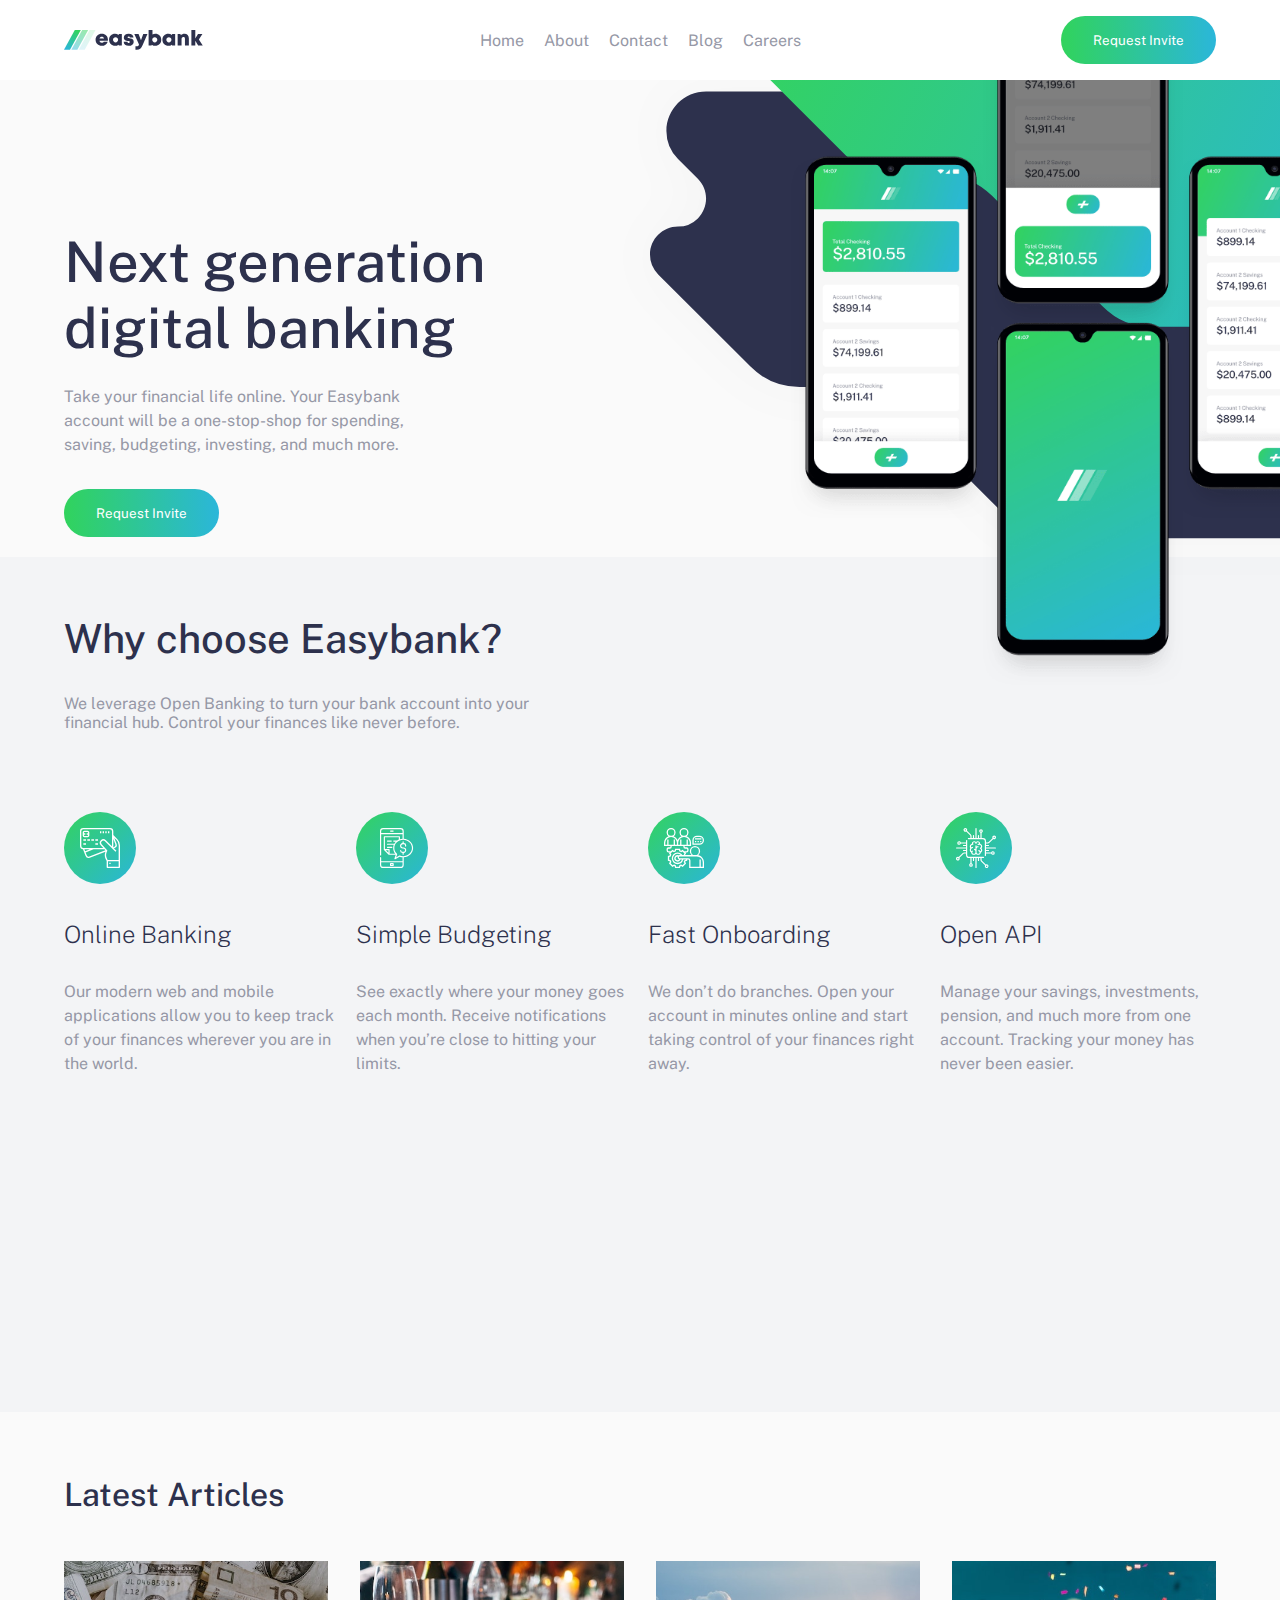
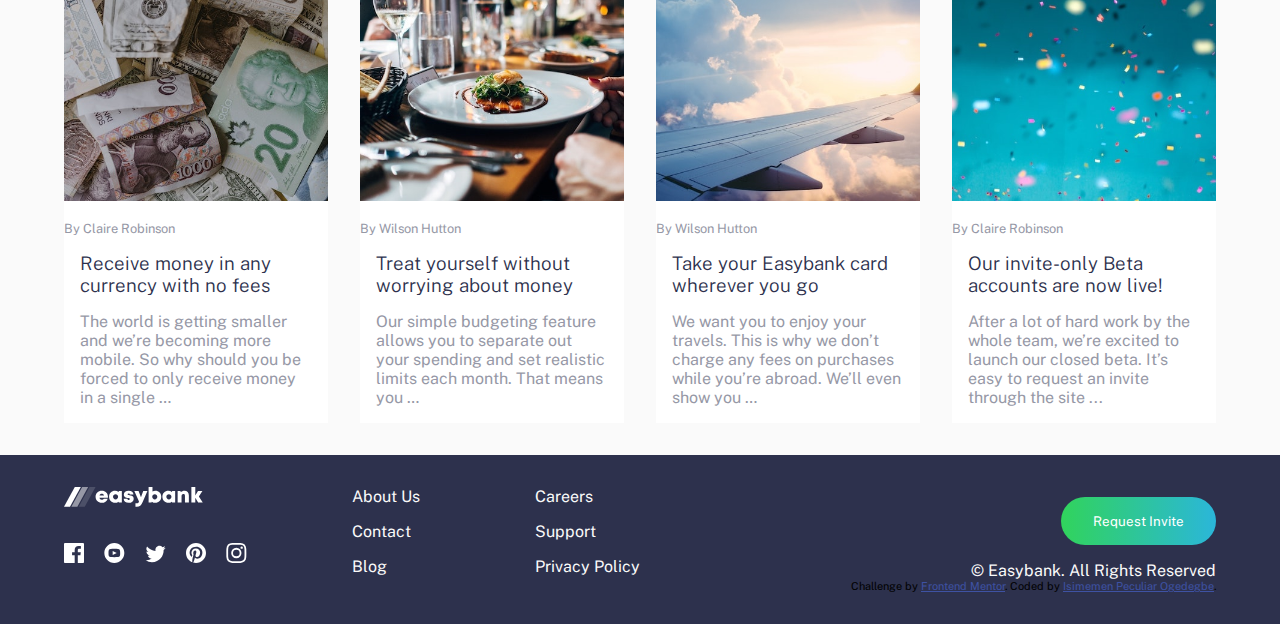
<file: index.html>
<!DOCTYPE html>
<html lang="en">
<head>
  <meta charset="UTF-8">
  <meta name="viewport" content="width=device-width, initial-scale=1.0"> <!-- displays site properly based on user's device -->

  <link rel="icon" type="image/png" sizes="32x32" href="./images/favicon-32x32.png">
  
  <title>Frontend Mentor | Easybank landing page</title>

  <!-- Feel free to remove these styles or customise in your own stylesheet 👍 -->
  <style>
    .attribution { font-size: 11px; text-align: center; }
    .attribution a { color: hsl(228, 45%, 44%); }
  </style>
  <link rel="stylesheet" href="style.css">
  <link rel="preconnect" href="https://fonts.googleapis.com">
<link rel="preconnect" href="https://fonts.gstatic.com" crossorigin>
<link href="https://fonts.googleapis.com/css2?family=Lexend+Deca:wght@100..900&family=Public+Sans:ital,wght@0,100..900;1,100..900&display=swap" rel="stylesheet">
</head>
<body>

<header class="header">
  <div class="header-nav">
    <img src="./images/logo.svg" alt="">
    <nav>
      <ul>
        <li><a href="index.html">Home</a></li>
        <li><a href="">About</a></li>
        <li><a href="">Contact</a></li>
        <li><a href="">Blog</a></li>
        <li><a href="">Careers</a></li>
      </ul>
    </nav>
    <button class="btn"> Request Invite</button>
    <img class="icon-menu" src="./images/icon-hamburger.svg" alt="">
  </div>
  <div class="header-main">
    <div class="header-main-left">
<h1>Next generation digital banking</h1>
<p>Take your financial life online. Your Easybank account will be a one-stop-shop 
  for spending, saving, budgeting, investing, and much more.
</p>
<button class="btn">Request Invite</button>
    </div>
    <div class="header-main-right">
      <img src="./images/image-mockups.png" alt="">
    </div>
  </div>
</header>
<section class="about">
  <div class="about-main">
    <h1>Why choose Easybank?</h1>
    <p>We leverage Open Banking to turn your bank account into your financial hub. Control 
      your finances like never before.
    </p>
  </div>
    <div class="about-wrapper">
      <div class="about-content">
        <img src="./images/icon-online.svg" alt="">
        <h2>Online Banking</h2>
        <p>Our modern web and mobile applications allow you to keep track of your finances 
          wherever you are in the world.
        </p>
      </div>

      <div class="about-content">
        <img src="./images/icon-budgeting.svg" alt="">
        <h2>Simple Budgeting</h2>
        <p>See exactly where your money goes each month. Receive notifications when you’re 
          close to hitting your limits.
        </p>
      </div>
    

    <div class="about-content">
      <img src="./images/icon-onboarding.svg" alt="">
      <h2>Fast Onboarding</h2>
      <p> We don’t do branches. Open your account in minutes online and start taking control 
        of your finances right away.
      </p>
    </div>

    <div class="about-content">
      <img src="./images/icon-api.svg" alt="">
      <h2>Open API</h2>
      <p>Manage your savings, investments, pension, and much more from one account. Tracking 
        your money has never been easier.
      </p>
    </div>
  </div>
  
</section>
  <section class="article">
    <h1>Latest Articles</h1>
    <div class="article-wrapper">
      <div class="article-content">
        <img src="./images/image-currency.jpg" alt="">
        <p class="author">By Claire Robinson</p>
        <h3>Receive money in any currency with no fees</h3>
        <p class="desc">The world is getting smaller and we’re becoming more mobile. So why should you be 
          forced to only receive money in a single …
        </p>
      </div>

      <div class="article-content">
        <img src="./images/image-restaurant.jpg" alt="">
        <p class="author">By Wilson Hutton</p>
        <h3>Treat yourself without worrying about money</h3>
        <p class="desc">Our simple budgeting feature allows you to separate out your spending and set 
          realistic limits each month. That means you …
        </p>
      </div>

      <div class="article-content">
        <img src="./images/image-plane.jpg" alt="">
        <p class="author">By Wilson Hutton</p>
        <h3>Take your Easybank card wherever you go</h3>
        <p class="desc">We want you to enjoy your travels. This is why we don’t charge any fees on purchases 
          while you’re abroad. We’ll even show you …
        </p>
      </div>

      <div class="article-content">
        <img src="./images/image-confetti.jpg" alt="">
        <p class="author">By Claire Robinson</p>
        <h3>Our invite-only Beta accounts are now live!</h3>
        <p class="desc">After a lot of hard work by the whole team, we’re excited to launch our closed beta. 
          It’s easy to request an invite through the site ...
        
        </p>
      </div>
    </div>
  </section>
<footer class="footer">
  <div class="left-footer">
<div class="left-footer-logo">
  <img class="footer-logo" src="./images/logo.svg" alt="">
  <ul>
    <li><a href="" target="blank"><img src="./images/icon-facebook.svg" alt=""></a></li>
    <li><a href="" target="blank"><img src="./images/icon-youtube.svg" alt=""></a></li>
    <li><a href="" target="blank"><img src="./images/icon-twitter.svg" alt=""></a></li>
    <li><a href="" target="blank"><img src="./images/icon-pinterest.svg" alt=""></a></li>
    <li><a href="" target="blank"><img src="./images/icon-instagram.svg" alt=""></a></li>
  </ul>
</div>
<div class="left-footer-nav">
  <ul>
    <div>
    <li><a href="">About Us</a></li>
    <li><a href="">Contact</a></li>
    <li><a href="">Blog</a></li>
  </div>
  <div>
    <li><a href="">Careers</a></li>
    <li><a href="">Support</a></li>
    <li><a href=""> Privacy Policy</a></li>
  </div>
  </ul>
</div>
  </div>
 <div class="right-footer">
  <button class="btn">Request Invite
  </button>
  <p>© Easybank. All Rights Reserved</p>
  <div class="attribution">
    Challenge by <a href="https://www.frontendmentor.io?ref=challenge" target="_blank">Frontend Mentor</a>. 
    Coded by <a href="#">Isimemen Peculiar Ogedegbe</a>.
  </div>
 </div>
  
</footer>
  <script src="app.js"></script>
</body>
</html>
</file>
<file: style.css>
*{
    margin: 0;
    padding: 0;
    box-sizing: border-box;
    font-family:"Public Sans", sans-serif ;
}
:root{
    --dark-blue:hsl(233, 26%, 24%);
    --lime-green:hsl(136, 65%, 51%);
    --bright-cyan:hsl(192, 70%, 51%);
    --grayish-blue:hsl(233, 8%, 62%);
    --light-grayish-blue:hsl(220, 16%, 96%);
    --very-light-gray:hsl(0, 0%, 98%);
    --white:hsl(0, 0%, 100%);
}
body{
    overflow-x: hidden;
}
.header{
    width: 100%;
    height: 100%;
}
.header-nav{
    padding: 1rem 4rem;
    display: flex;
    justify-content: space-between;
    align-items: center;
    position: sticky;
    top: 0;
    background: var(--white);
   z-index: 1; 
}
.header-nav nav ul li{
    list-style: none;
    display: inline;
    margin-left: 1rem;
    position: relative;
}
.header-nav nav ul li::before{
    content: '';
    width: 0%;
    height: 2px;
    background-color: var(--bright-cyan);
    position: absolute;
    left: 0;
    bottom:-1rem;
    transition: all 0.4s ease-out;

}
.header-nav nav ul li:hover::before{
    width: 100%;
}
.header-nav nav ul li a{
text-decoration: none;
color: var(--grayish-blue);
padding-bottom: 1rem;
}
/* .header-nav nav ul li a:hover{
    border-bottom: 1px solid var(--bright-cyan); 
} */
 .btn{
    padding: 1rem 2rem;
    background-image: linear-gradient(to right,var(--lime-green),var(--bright-cyan));
    border: none;
    color: var(--white);
    font-weight: 400;
    border-radius: 2rem;
    transition: opacity .4s ease-out;
    
 }
 .btn:hover{
    opacity: 0.5;
    cursor: pointer;
 }
  .header-main{
    background-color: var(--very-light-gray);
    display: flex;
    justify-content: center;
    align-items: center; 
    padding-left: 4rem;
 }
 .header-main-left{
    width: 40%;
 }
 .header-main-right{
    width: 60%;
    background-image: url(./images/bg-intro-desktop.svg);
    background-size: 120%;
    background-position: 50px -200px;
    background-repeat: no-repeat;
 }
 .header-main-right img{
    width: 80%;
    float: right;
    margin-right: -13%;
    margin-top: -15%;
 }
 .header-main-left h1{
    font-size: 3.5rem;
    font-weight: 500;
    color: var(--dark-blue);
    margin-bottom: 1.5rem;
 }
 .header-main-left p{
color: var(--grayish-blue);
margin-bottom: 2rem;
width: 75%;
line-height: 1.5rem;
 }
 .about{
    width: 100%;
    height: 95vh;
    background-color: var(--light-grayish-blue);
    margin-top: -10%;
    padding: 0 4rem 2rem 4rem;
 }
 .about-main{
padding-top: 5%;
margin-bottom: 2rem;
 }
 .about-main h1{
    font-size: 2.5rem; 
    font-weight: 500;
    color: var(--dark-blue);
    margin-bottom: 2rem;
 }
 .about-main p{
    color: var(--grayish-blue);
    width: 45%;
    margin-bottom: 2rem;
 }
 .about-wrapper{
   display: flex; 
   margin-top: 5rem;
   gap: 1rem;
 }
 .about-content{
    width: 25%;
 }
 .about-content img{
margin-bottom: 2rem;
 }
 .about-content h2{
    color: var(--dark-blue);
    font-weight: 200;
 }
 .about-content p{
    color: var(--grayish-blue);
    padding-top: 2rem;
    line-height: 1.5rem;
 }
 .article{
    padding: 2rem 4rem;
    background-color: var(--very-light-gray);
 }
 .article h1{
    color: var(--dark-blue);
    font-size: 2rem; 
    font-weight: 500;
    margin-top: 2rem;
 }
 .article-wrapper{
    margin-top: 3rem;
    display: flex;
    gap: 2rem;
 }
 .article-content img{
    width: 100%;
    height:15rem ;
    object-fit: cover;
 }
 .article-content{
    width: 25%;
    background-color: white;
 }
 .author{
    font-size: 0.8rem;
    margin: 1rem 0;
    color: var(--grayish-blue);
 }
 .desc{
    color: var(--grayish-blue); 
    margin:1rem;
 }
 .article-content h3{
margin: 0 1rem;
font-weight: 300;
color: var(--dark-blue);
 }
.footer{
   width: 100%;
   background-color: var(--dark-blue);
   padding: 2rem 4rem;
   display: flex;
}
.left-footer,.right-footer{
   width: 50%;
}
.left-footer{
   display: flex;
}
.left-footer-logo,.left-footer-nav{
   flex:1;
}
.footer-logo{
   filter: grayscale(50) brightness(50);
}
.left-footer-logo ul{
   margin-top: 2rem;
}
.left-footer-logo ul li{
list-style: none;
display: inline;
margin-right: 1rem;
}
.left-footer-logo ul li a img{

   transition: all 0.4s ease-out ;
}
.left-footer-logo ul li a img:hover{
   transform: scale(1.5);
   /* fill: var(--bright-cyan); */
}
.left-footer-nav ul{
   display: flex;
   justify-content: space-between;
}
.left-footer-nav ul li{
   list-style: none;
   margin-bottom: 1rem;
}
.left-footer-nav ul li a{
   text-decoration: none;
   color: var(--very-light-gray);
}
.right-footer{
   display: flex;
   flex-direction: column;
   justify-content: flex-end;
   align-items: flex-end;
}
.right-footer button{
   margin-bottom: 1rem;
}
.right-footer p{
   color: var(--very-light-gray);
}
.icon-menu{
   display: none;
}
@media(max-width:600px){
   body{
      position: relative;
   }
   .header-nav{
      padding: 1rem;
   }
   .icon-menu{
      display: block;
   }
   .header-nav button{
      display: none;
   }
   .header-nav nav{
       /* display: none; */
      position: absolute;
      top: 3.5rem;
      left: 0;
      width: 100%;
      background-image: linear-gradient(to bottom,hsla(233, 26%, 24%, 0.5),hsla(0, 0%, 100%,0.5));
      height: 100vh;
      z-index: 1;
      transition: all 1s ease-out;
      transform:translateX(-150%);
   }
   .header-nav nav.active{
      transition: all 1s ease-out;
      transform: translateX(0);
   }
   .header-nav nav.hide{
      transition: all 1s ease-out;
      transform:translateX(-150%);
   }
   .header-nav nav ul{
      width: 80%;
      background: white;
      margin: 2rem auto;
      padding: 2rem;
      border-radius: 0.5rem;
      text-align: center;
   }
   .header-nav nav ul li{
      display: block;
      margin: 0 0 1rem 0;
   }
   .header-nav nav ul li::before{
      left: 0;
      right: 0;
      margin: auto;
      bottom: -0.7rem;
   }
   .header-nav nav ul li:hover::before{
      width: 20%;
  }
  .header-main{
   flex-direction: column-reverse;
   padding-left: 0;
  }
  .header-main-left,.header-main-right{
   width: 100%;
  }
  .header-main-right{
   background-image: url(./images/bg-intro-mobile.svg);
   background-size: 120%;
   background-position: 0 -100px;
   background-repeat: no-repeat;
}
.header-main-right img{
   width: 100%;
   margin-right: 0;
   margin-top: -15%;
}
.header-main-left{
   text-align: center;
   margin: 2rem 0;
}
.header-main-left h1{
font-size: 2.5rem;
}
.header-main-left p{
   width: 100%;
}
.header-main-left button{
   margin-bottom: 3rem;
}
.about{
   padding: 3rem 1rem;
   text-align: center;
   height: 100%;
}
.about-main h1{
   font-size: 2rem;
}
.about-main p{
   width: 100%;
}
.about-wrapper{
   flex-direction: column;
}
.about-content{
   width: 100%;
}
.article{
   padding: 2rem 1rem;
}
.article h1{
   text-align: center;
   font-size: 2rem;
}
.article-wrapper{
   flex-direction: column;
}
.article-content{
   width: 100%;
}
.footer{
   flex-direction: column;
   text-align: center;
}
.left-footer,.right-footer{
   width: 100%;
}
.left-footer{
   flex-direction: column;
}
.left-footer-logo,.left-footer-nav{
   width: 100%;
}
.left-footer-nav{
   margin-top: 1rem;
}
.left-footer-nav ul{
   flex-direction: column;
}
.right-footer{
   justify-content: center;
   align-items: center;
}
}
</file>
